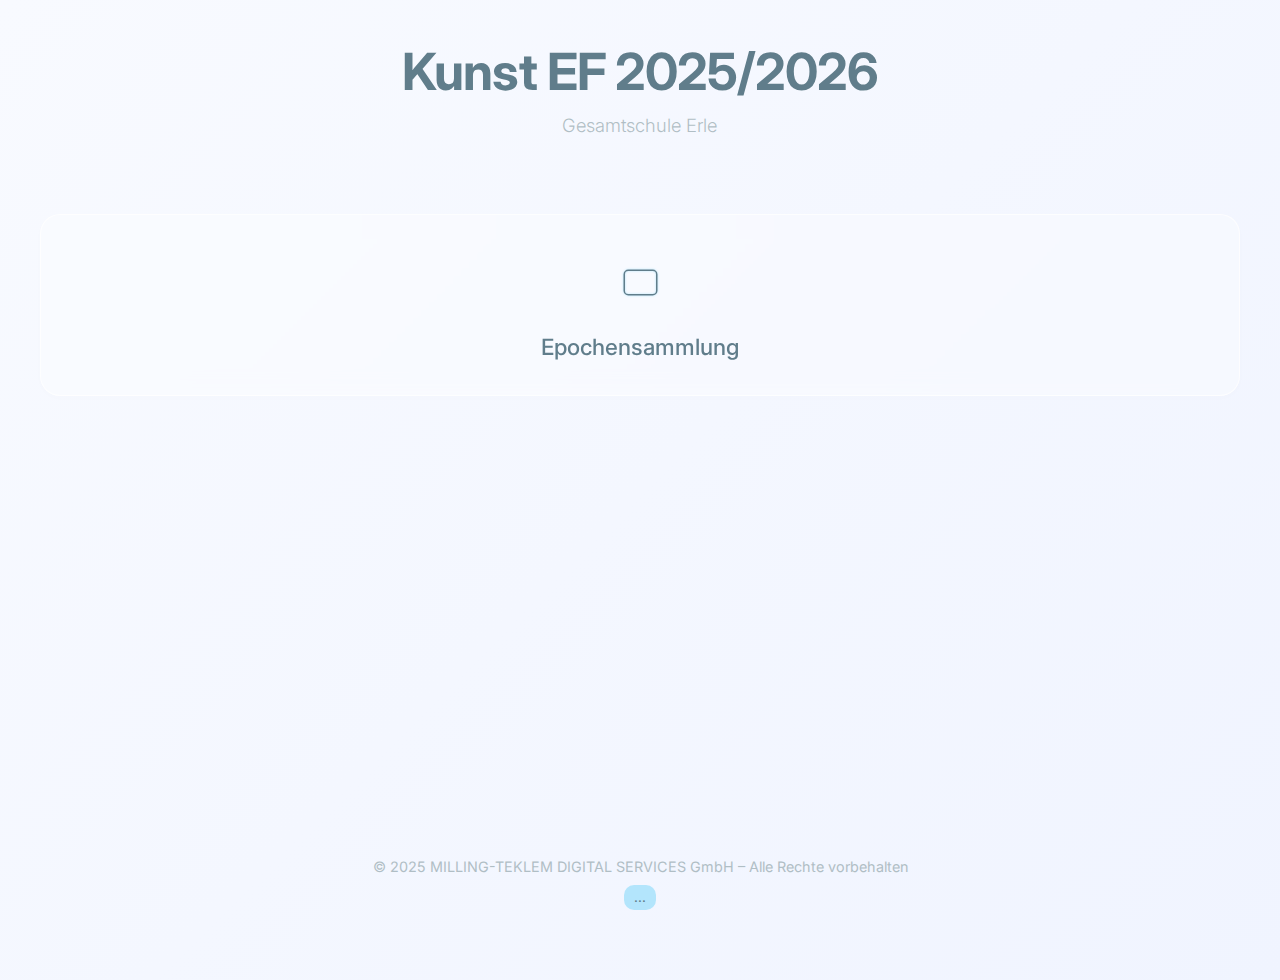
<file: index.html>
<!DOCTYPE html>
<html lang="de">
<head>
<meta charset="UTF-8">
<meta name="viewport" content="width=device-width, initial-scale=1.0">
<title>KUNST EF</title>
<link href="https://fonts.googleapis.com/css2?family=Inter:wght@300;500;700&display=swap" rel="stylesheet">
<link rel="stylesheet" href="style.css">
</head>
<body>

<header>
    <h1>Kunst EF 2025/2026</h1>
    <p> Gesamtschule Erle </p>
</header>

<div class="grid-container">

    <!-- Gruppe 1: Handcreme (Barren-Icon) -->
    <a href="epochensammlung.pdf" class="product-tile">
        <svg class="product-icon" viewBox="0 0 64 64">
            <!-- Minimalistisches Barren-Icon (Umriss) -->
            <rect x="16" y="20" width="32" height="24" rx="4" />
        </svg>
        <h2>Epochensammlung</h2>
    </a>

</div>

<footer>
    © 2025 MILLING-TEKLEM DIGITAL SERVICES GmbH – Alle Rechte vorbehalten 
    <br>
    <a href="impressum.html" class="back-button" style="margin-top: 10px; padding: 5px 10px; font-size: 0.8rem;">...</a>
</footer>

</body>
</html>
</file>
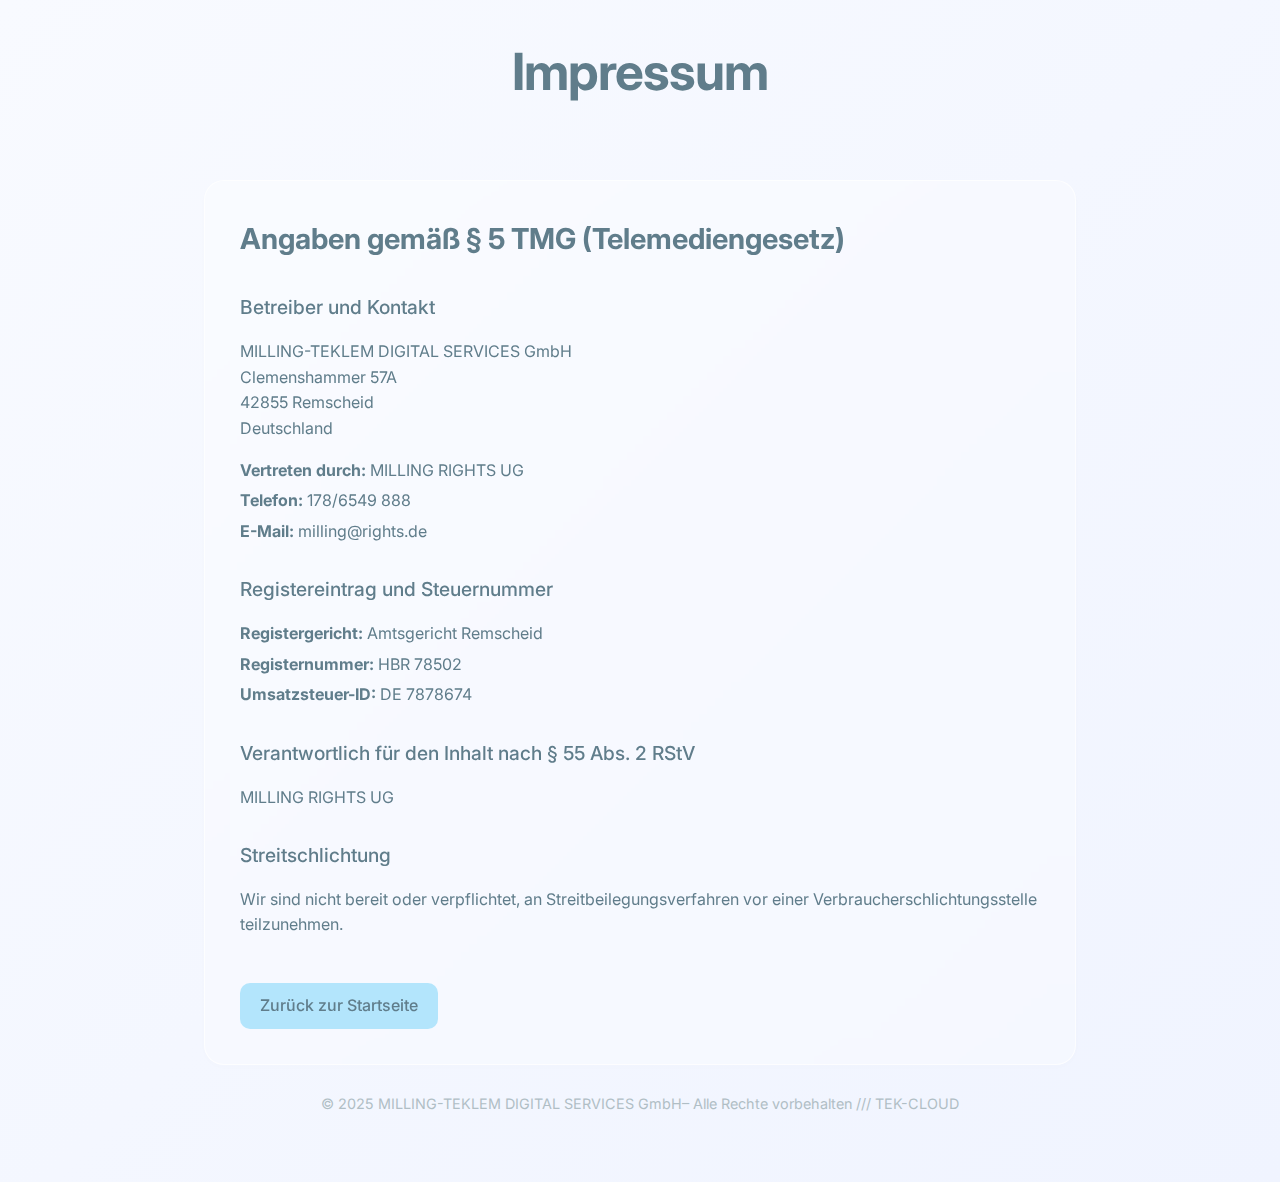
<file: impressum.html>
<!DOCTYPE html>
<html lang="de">
<head>
<meta charset="UTF-8">
<meta name="viewport" content="width=device-width, initial-scale=1.0">
<title>Impressum - KUNST EF</title>
<link href="https://fonts.googleapis.com/css2?family=Inter:wght@300;500;700&display=swap" rel="stylesheet">
<link rel="stylesheet" href="style.css">
</head>
<body>

<header>
    <h1>Impressum</h1>
    <p></p>
</header>

<div class="impressum-content">
    
    <h2>Angaben gemäß § 5 TMG (Telemediengesetz)</h2>
    
    <section>
        <h3>Betreiber und Kontakt</h3>
        <p>
            MILLING-TEKLEM DIGITAL SERVICES GmbH<br>
            Clemenshammer 57A<br>
            42855 Remscheid<br>
            Deutschland
        </p>
        <ul>
            <li><strong>Vertreten durch:</strong> MILLING RIGHTS UG </li>
            <li><strong>Telefon:</strong> 178/6549 888</li>
            <li><strong>E-Mail:</strong> milling@rights.de </li>
        </ul>
    </section>

    <section>
        <h3>Registereintrag und Steuernummer</h3>
        <ul>
            <li><strong>Registergericht:</strong> Amtsgericht Remscheid</li>
            <li><strong>Registernummer:</strong> HBR 78502</li>
            <li><strong>Umsatzsteuer-ID:</strong> DE 7878674</li>
        </ul>
    </section>

    <section>
        <h3>Verantwortlich für den Inhalt nach § 55 Abs. 2 RStV</h3>
        <p>
             MILLING RIGHTS UG <br>

        </p>
    </section>

    <section>
        <h3>Streitschlichtung</h3>
        <p>
            
        </p>
        <p>
            Wir sind nicht bereit oder verpflichtet, an Streitbeilegungsverfahren vor einer Verbraucherschlichtungsstelle teilzunehmen.
        </p>
    </section>

    <a href="index.html" class="back-button">Zurück zur Startseite</a>

</div>

<footer>
    © 2025 MILLING-TEKLEM DIGITAL SERVICES GmbH– Alle Rechte vorbehalten /// TEK-CLOUD
</footer>

</body>
</html>
</file>
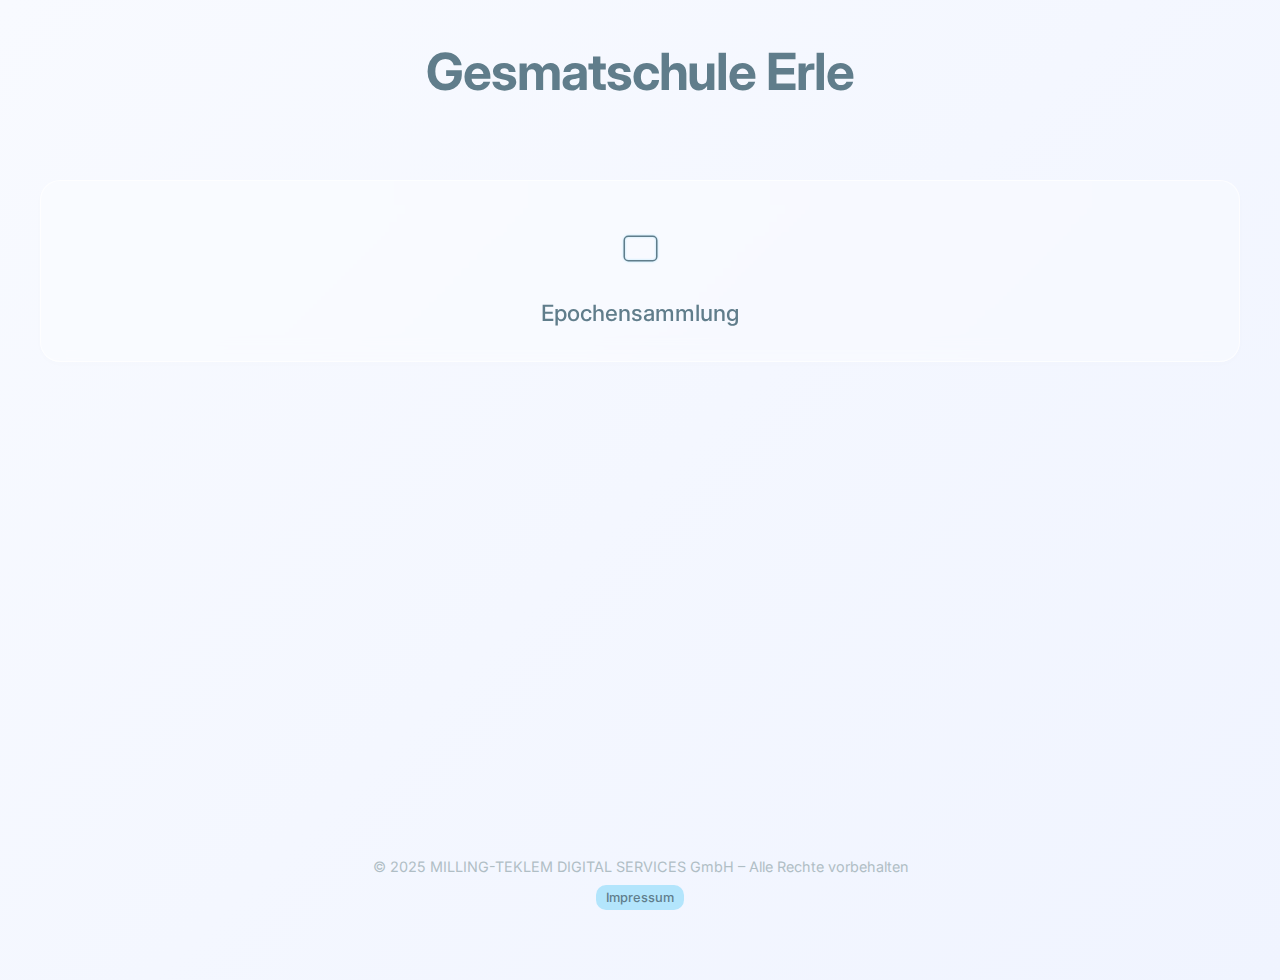
<file: test.html>
<!DOCTYPE html>
<html lang="de">
<head>
<meta charset="UTF-8">
<meta name="viewport" content="width=device-width, initial-scale=1.0">
<title>KUNST EF</title>
<link href="https://fonts.googleapis.com/css2?family=Inter:wght@300;500;700&display=swap" rel="stylesheet">
<link rel="stylesheet" href="style.css">
</head>
<body>

<header>
    <h1>Gesmatschule Erle</h1>
    <p>  </p>
</header>

<div class="grid-container">

    <!-- Gruppe 1: Handcreme (Barren-Icon) -->
    <a href="epochensammlung.pdf" class="product-tile">
        <svg class="product-icon" viewBox="0 0 64 64">
            <!-- Minimalistisches Barren-Icon (Umriss) -->
            <rect x="16" y="20" width="32" height="24" rx="4" />
        </svg>
        <h2>Epochensammlung</h2>
    </a>

</div>

<footer>
    © 2025 MILLING-TEKLEM DIGITAL SERVICES GmbH – Alle Rechte vorbehalten 
    <br>
    <a href="impressum.html" class="back-button" style="margin-top: 10px; padding: 5px 10px; font-size: 0.8rem;">Impressum</a>
</footer>

</body>
</html>
</file>
<file: style.css>
/* FINALES DESIGN V3: Extrem leicht, subtil, ätherisch und frostig */

:root {
    /* Ätherische, fast weiße Farbpalette */
    --color-bg-start: #f8faff; /* Fast weiß, minimales Blau */
    --color-bg-end: #f0f4ff;   /* Sehr helles, kühles Grau-Blau */
    --color-text-dark: #607d8b; /* Subtiles Blue-Grey - maximal leicht */
    --color-text-light: #b0bec5; /* Extrem helles Grau für Subtext */
    --color-accent: #b3e5fc; /* Sehr helles, eisiges Akzent-Blau */
    
    /* Glassmorphismus-Variablen (Maximale Subtilität) */
    --glass-bg: rgba(255, 255, 255, 0.3); /* Maximal transparent */
    --glass-border: rgba(255, 255, 255, 0.7); /* Sehr heller Rand */
    --glass-shadow: rgba(0, 0, 0, 0.01); /* Kaum sichtbarer Schatten */
    --glass-shadow-hover: rgba(0, 0, 0, 0.05);
}

body {
    margin: 0;
    font-family: 'Inter', sans-serif;
    background: linear-gradient(135deg, var(--color-bg-start), var(--color-bg-end));
    color: var(--color-text-dark);
    min-height: 100vh;
    display: flex;
    flex-direction: column;
    align-items: center;
    padding: 40px 20px;
}

header {
    text-align: center;
    margin-bottom: 60px;
    max-width: 800px;
    /* Text-Schatten wird noch subtiler */
    text-shadow: 0 0 1px rgba(255, 255, 255, 0.9);
}

header h1 {
    font-size: 3.2rem;
    font-weight: 700;
    margin: 0;
    color: var(--color-text-dark);
    letter-spacing: -0.02em;
}

header p {
    margin-top: 12px;
    font-size: 1.15rem;
    color: var(--color-text-light);
    font-weight: 300;
}

.grid-container {
    display: grid;
    grid-template-columns: repeat(auto-fit, minmax(280px, 1fr));
    gap: 35px;
    max-width: 1200px;
    width: 100%;
    padding-bottom: 60px;
}

.product-tile {
    /* Glassmorphismus-Effekt: Maximal leicht und zart */
    backdrop-filter: blur(10px); /* Leichtere Unschärfe */
    background: var(--glass-bg);
    border: 1px solid var(--glass-border);
    border-radius: 20px;
    padding: 35px;
    text-align: center;
    box-shadow: 0 2px 8px var(--glass-shadow);
    transition: all 0.3s cubic-bezier(0.25, 0.8, 0.25, 1);
    cursor: pointer;
    text-decoration: none;
    color: inherit;
    display: flex;
    flex-direction: column;
    align-items: center;
    justify-content: center;
}

.product-tile:hover {
    transform: translateY(-5px); /* Subtiler Schwebe-Effekt */
    box-shadow: 0 8px 20px var(--glass-shadow-hover);
    background: rgba(255, 255, 255, 0.5);
}

.product-tile h2 {
    font-size: 1.4rem;
    font-weight: 500;
    margin: 18px 0 0 0;
}

.product-icon {
    width: 65px;
    height: 65px;
    stroke-width: 1.5; /* Noch feinere Linien */
    fill: none;
    stroke: var(--color-text-dark);
    stroke-linecap: round;
    stroke-linejoin: round;
    transition: stroke 0.3s ease-in-out;
    /* Frost-Effekt wird extrem subtil */
    filter: drop-shadow(0 0 1px var(--color-accent));
}

.product-tile:hover .product-icon {
    stroke: var(--color-accent);
}

footer {
    margin-top: auto;
    padding: 30px;
    font-size: 0.9rem;
    color: var(--color-text-light);
    text-align: center;
}

/* Zusätzliche Stile für die Impressum-Seite */
.impressum-content {
    max-width: 800px;
    width: 100%;
    padding: 35px;
    /* Glassmorphismus-Effekt */
    backdrop-filter: blur(10px);
    background: var(--glass-bg);
    border: 1px solid var(--glass-border);
    border-radius: 20px;
    box-shadow: 0 2px 8px var(--glass-shadow);
    line-height: 1.6;
    text-align: left;
}

.impressum-content h2 {
    font-size: 1.8rem;
    font-weight: 700;
    margin-top: 0;
    margin-bottom: 20px;
    color: var(--color-text-dark);
}

.impressum-content h3 {
    font-size: 1.2rem;
    font-weight: 500;
    margin-top: 30px;
    margin-bottom: 10px;
    color: var(--color-text-dark);
}

.impressum-content p {
    margin-bottom: 15px;
}

.back-button {
    display: inline-block;
    margin-top: 30px;
    padding: 10px 20px;
    background: var(--color-accent);
    color: var(--color-text-dark);
    text-decoration: none;
    border-radius: 10px;
    font-weight: 500;
    transition: background 0.3s ease;
}

.back-button:hover {
    background: #81d4fa; /* Etwas dunkleres Blau */
}

.impressum-content ul {
    list-style: none;
    padding: 0;
}

.impressum-content li {
    margin-bottom: 5px;
}
</file>
